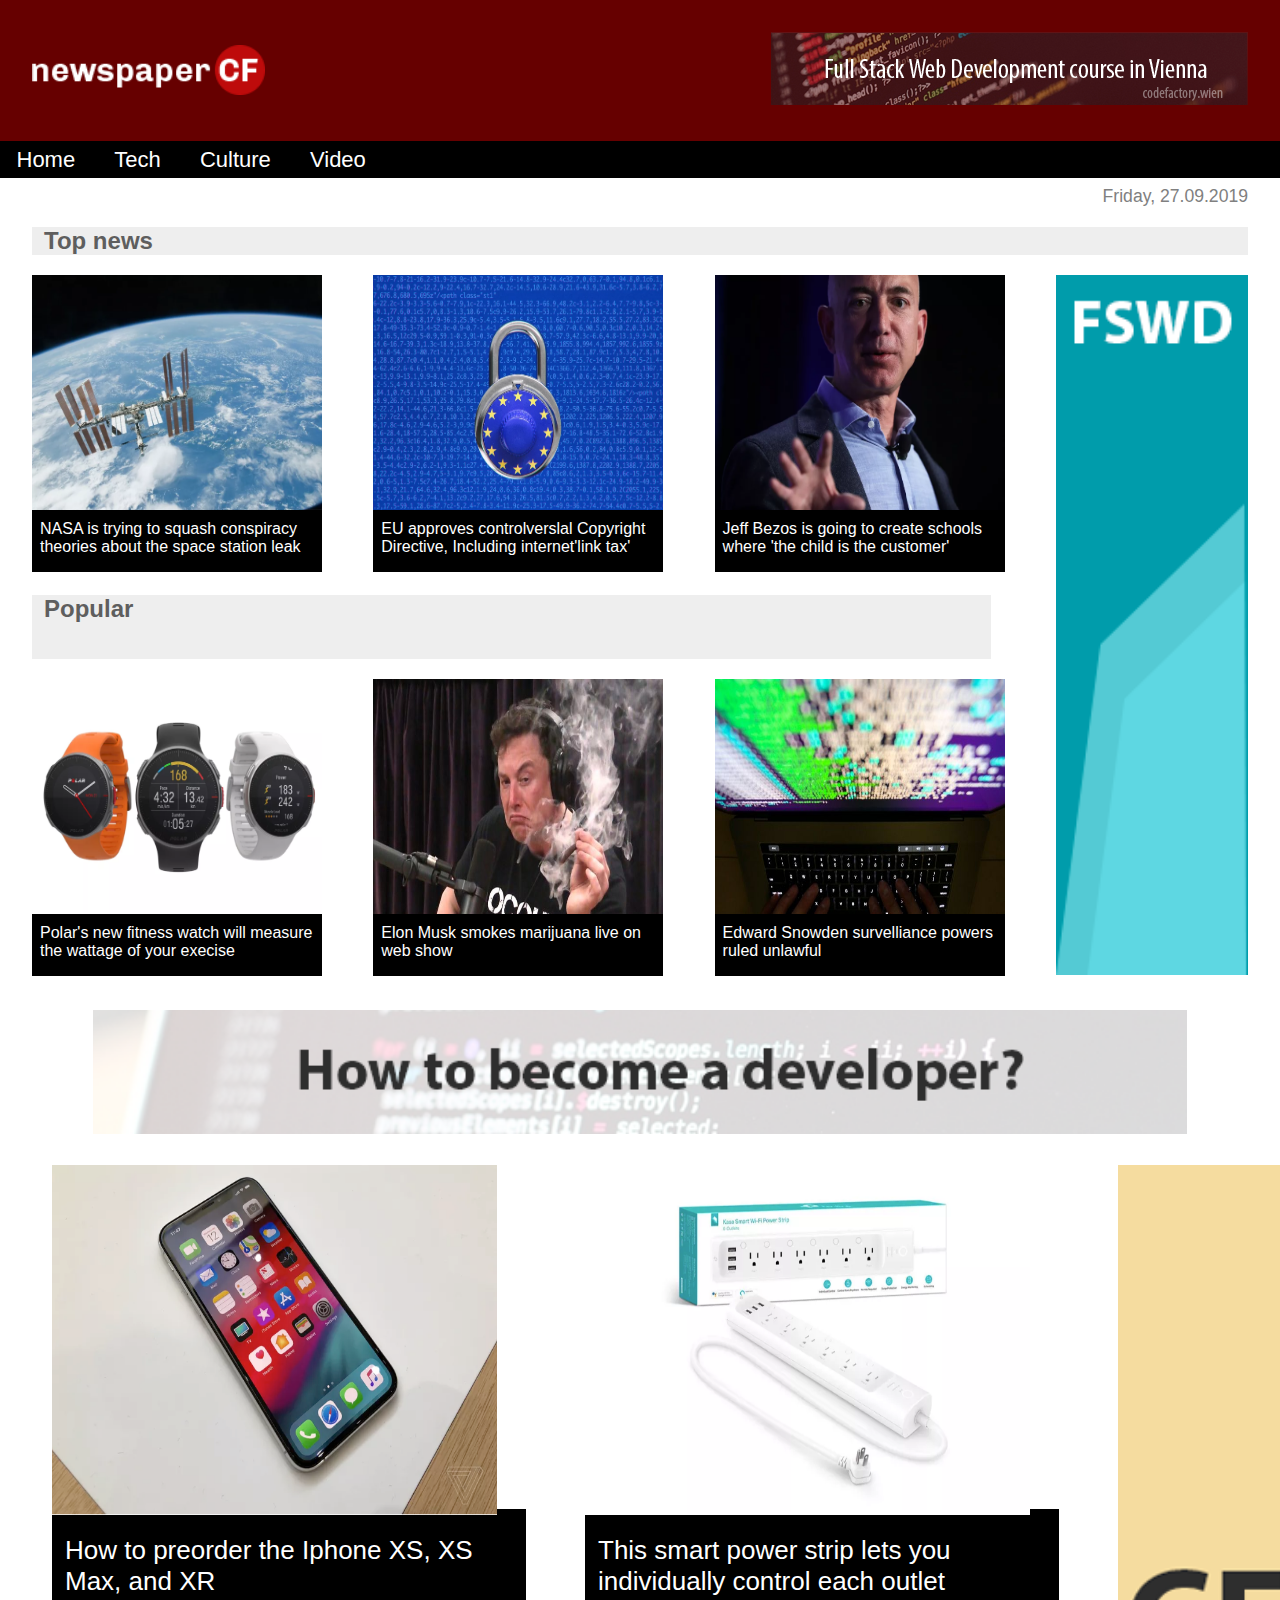
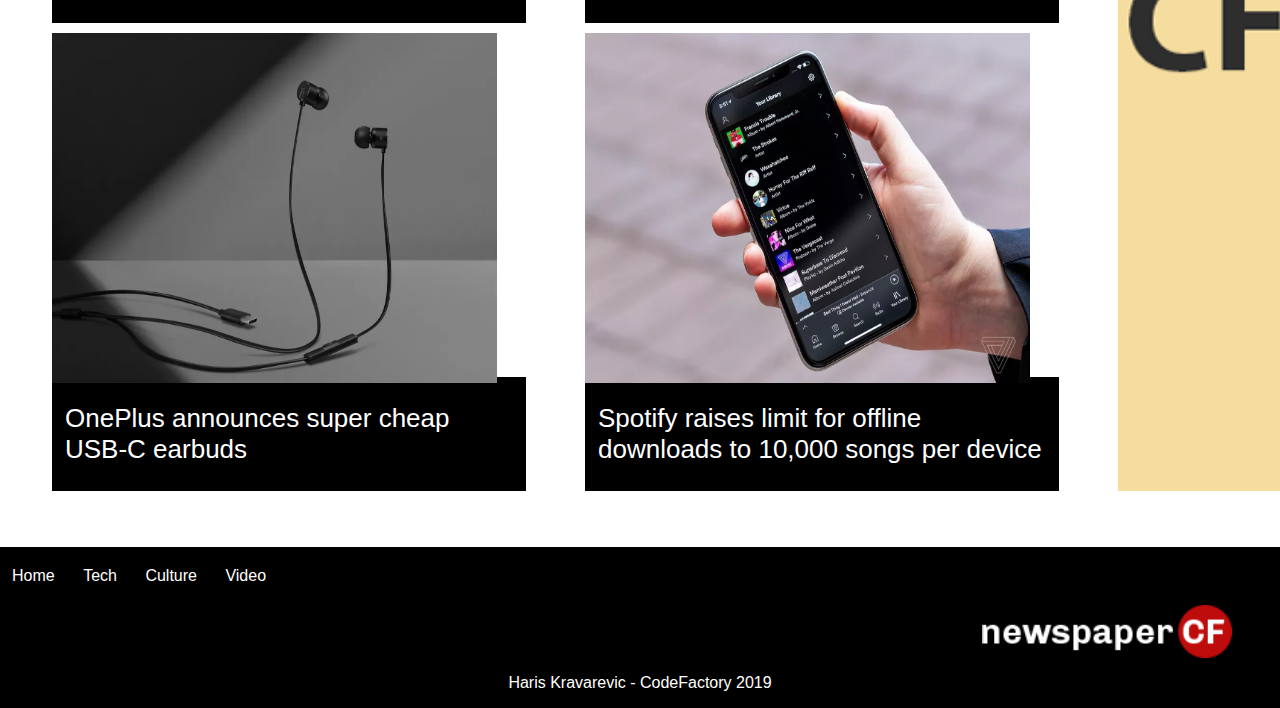
<file: index.html>
<!DOCTYPE html>
<html lang="en">
<head>
    <meta charset="UTF-8">
    <meta name="viewport" content="width=device-width,initial-scale=1,maximum-scale=1,user-scalable=no">
    <meta http-equiv="X-UA-Compatible" content="ie=edge">
    <title>CodeReview 1</title>
    <link rel="stylesheet" href="./css/main.css">
</head>
<body>

    <header>

        <nav class="navbar">
            <div class="nav-top">
                <img src="./img/logo-newspaper-cf.png" alt="logo" style="height: 50px;margin-top: 13px;">
                <a href="https://www.codefactory.wien"><img src="./img/banner-1.png" alt="banner"></a>
                
            </div>
            <ul class="nav-list">
                <li class="nav-list-item"><a href="index.html">Home</a></li>
                <li class="nav-list-item"><a href="tech.html">Tech</a></li>
                <li class="nav-list-item"><a href="culture.html">Culture</a></li>
                <li class="nav-list-item"><a href="contact.html">Video</a></li>
            </ul>
        </nav>
    </header>

    <main class="container">
        <!-- TOP HALF OF THE CONTENT -->
        <small>Friday, 27.09.2019</small>
        <h2>Top news</h2>
        <section class="item-top">
            
            <div class="item-left">

                <div class="boxes">
                    <img src="./img/nasa.png" alt="nasa">
                    <p>NASA is trying to squash conspiracy theories about the space station leak</p>
                </div>
                
                <div class="boxes">
                    <img src="./img/eu.png" alt="eu">
                    <p>EU approves controlverslal Copyright Directive, Including internet'link tax'</p>
                </div>

                <div class="boxes">
                    <img src="./img/jeff.png" alt="bezos">
                    <p>Jeff Bezos is going to create schools where 'the child is the customer'</p>
                </div>

                <img id="mobile-banner" src="./img/banner-mobile-fswd.png" alt="mobile-banner">

                <h2>Popular</h2>

                <div class="boxes">
                    <img src="./img/polar.png" alt="polar">
                    <p>Polar's new fitness watch will measure the wattage of your execise</p>
                </div>
                
                <div class="boxes">
                    <img src="./img/musk.jpg" alt="musk">
                    <p>Elon Musk smokes marijuana live on web show</p>
                </div>

                <div class="boxes">
                    <img src="./img/snowden.jpg" alt="snowden">
                    <p>Edward Snowden survelliance powers ruled unlawful</p>
                </div>

                <!-- display none on desktop -->

                <div class="boxes boxes-hidden">
                        <img src="./img/iphone.png" alt="iphone">
                        <p>How to preorder the Iphone XS, XS Max, and XR</p>
                </div>
        
                <div class="boxes boxes-hidden">
                    <img src="./img/smart.png" alt="iphone">
                    <p>This smart power strip lets you individually control each outlet</p>
                </div>
        
                <div class="boxes boxes-hidden">
                    <img src="./img/one.png" alt="iphone">
                    <p>OnePlus announces super cheap USB-C earbuds</p>
                </div>
        
                <div class="boxes boxes-hidden">
                    <img src="./img/phone.png" alt="phone">
                    <p>Spotify raises limit for offline downloads to 10,000 songs per device</p>
                </div>

            </div>

            <div class="item-right">
               <a href=" https://www.codefactory.wien"><img src="./img/banner-2.png" alt="banner2" style="height: 700px;
    width: fit-content;"></a>
            </div>

        </section>
        <a href=" https://www.codefactory.wien"><img id="middle-image" src="./img/banner-3.png" alt="banner3" style="
    padding-bottom: 15px;
    padding-top: 15px;
    width: 90%;"></a>

        <section class="item-bot">

            <div class="boxes">
                <img src="./img/iphone.png" alt="iphone">
                <p>How to preorder the Iphone XS, XS Max, and XR</p>
            </div>

            <div class="boxes">
                <img src="./img/smart.png" alt="iphone">
                <p>This smart power strip lets you individually control each outlet</p>
            </div>

            <div class="boxes">
                <img src="./img/one.png" alt="iphone">
                <p>OnePlus announces super cheap USB-C earbuds</p>
            </div>

            <div class="boxes">
                <img src="./img/phone.png" alt="phone">
                <p>Spotify raises limit for offline downloads to 10,000 songs per device</p>
            </div>

            <img src="./img/banner-4.png" alt="banner4">

        </section>
    </main>
    
    <footer>
        <ul class="footer-list">
            <li class="footer-list-item"><a href="index.html">Home</a></li>
            <li class="footer-list-item"><a href="tech.html">Tech</a></li>
            <li class="footer-list-item"><a href="culture.html">Culture</a></li>
            <li class="footer-list-item"><a href="contact.html">Video</a></li>
        </ul>
        <img src="./img/logo-newspaper-cf.png" alt="logo">
        <p>Haris Kravarevic &dash; CodeFactory 2019</p>
    </footer>
</body>
</html>
</file>
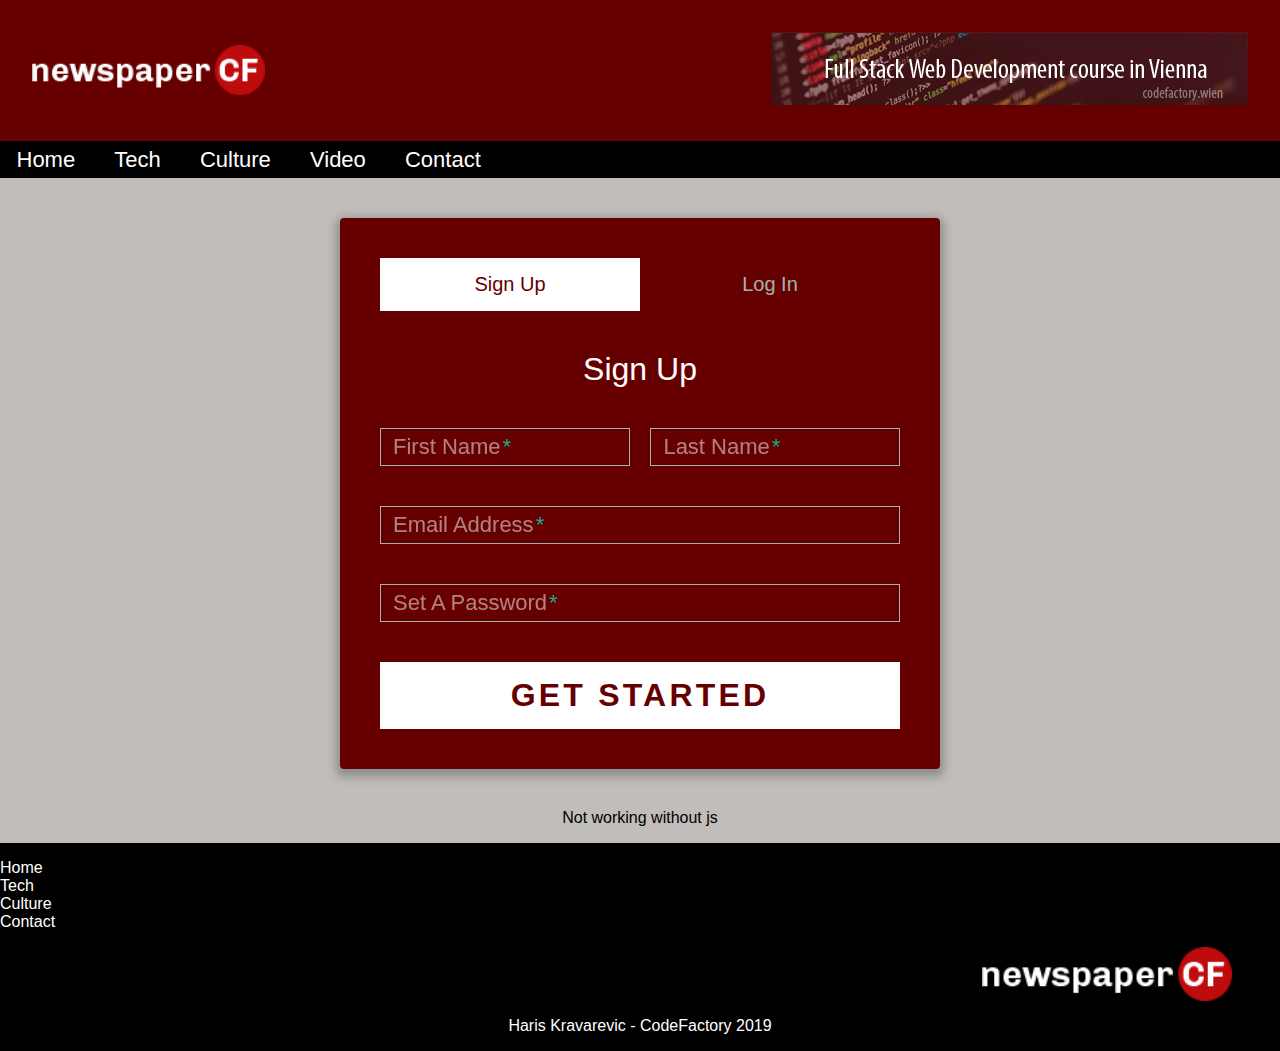
<file: contact.html>
<!DOCTYPE html>
<html lang="en">
<head>
    <meta charset="UTF-8">
    <meta name="viewport" content="width=device-width,initial-scale=1,maximum-scale=1,user-scalable=no">
    <meta http-equiv="X-UA-Compatible" content="ie=edge">
    <title>CodeReview 1</title>
    <link rel="stylesheet" href="./css/main.css">
     <link rel="stylesheet" href="./css/contact.css">
</head>
<body>

    <header>

        <nav class="navbar">
            <div class="nav-top">
                <img src="./img/logo-newspaper-cf.png" alt="logo" style="height: 50px;margin-top: 13px;">
                <a href="https://www.codefactory.wien"><img src="./img/banner-1.png" alt="banner"></a>
                
            </div>
            <ul class="nav-list">
                <li class="nav-list-item"><a href="index.html">Home</a></li>
                <li class="nav-list-item"><a href="tech.html">Tech</a></li>
                <li class="nav-list-item"><a href="culture.html">Culture</a></li>
                <li class="nav-list-item"><a href="#">Video</a></li>
                <li class="nav-list-item"><a href="contact.html">Contact</a></li>
            </ul>
        </nav>
    </header>


   <div class="form">
      
      <ul class="tab-group">
        <li class="tab active"><a href="#signup">Sign Up</a></li>
        <li class="tab"><a href="#login">Log In</a></li>
      </ul>
      
      <div class="tab-content">
        <div id="signup">   
          <h1>Sign Up</h1>
          
          <form action="/" method="post">
          
          <div class="top-row">
            <div class="field-wrap">
              <label>
                First Name<span class="req">*</span>
              </label>
              <input type="text" required autocomplete="off" />
            </div>
        
            <div class="field-wrap">
              <label>
                Last Name<span class="req">*</span>
              </label>
              <input type="text"required autocomplete="off"/>
            </div>
          </div>

          <div class="field-wrap">
            <label>
              Email Address<span class="req">*</span>
            </label>
            <input type="email"required autocomplete="off"/>
          </div>
          
          <div class="field-wrap">
            <label>
              Set A Password<span class="req">*</span>
            </label>
            <input type="password"required autocomplete="off"/>
          </div>
          
          <button type="submit" class="button button-block"/>Get Started</button>
          
          </form>

        </div>
        
        <div id="login">   
          <h1>Welcome Back!</h1>
          
          <form action="/" method="post">
          
            <div class="field-wrap">
            <label>
              Email Address<span class="req">*</span>
            </label>
            <input type="email"required autocomplete="off"/>
          </div>
          
          <div class="field-wrap">
            <label>
              Password<span class="req">*</span>
            </label>
            <input type="password"required autocomplete="off"/>
          </div>
          
          <p class="forgot"><a href="#">Forgot Password?</a></p>
          
          <button class="button button-block"/>Log In</button>
          
          </form>

        </div>
        
      </div>
      
</div>

<center><p>Not working without js</p></center>
    
    <footer>
        <ul class="footer-list">
                <li class="nav-list-item"><a href="index.html">Home</a></li>
                <li class="nav-list-item"><a href="tech.html">Tech</a></li>
                <li class="nav-list-item"><a href="culture.html">Culture</a></li>
                <li class="nav-list-item"><a href="contact.html">Contact</a></li>
        </ul>
        <img src="./img/logo-newspaper-cf.png" alt="logo">
        <p>Haris Kravarevic &dash; CodeFactory 2019</p>
    </footer>
</body>
</html>
</file>
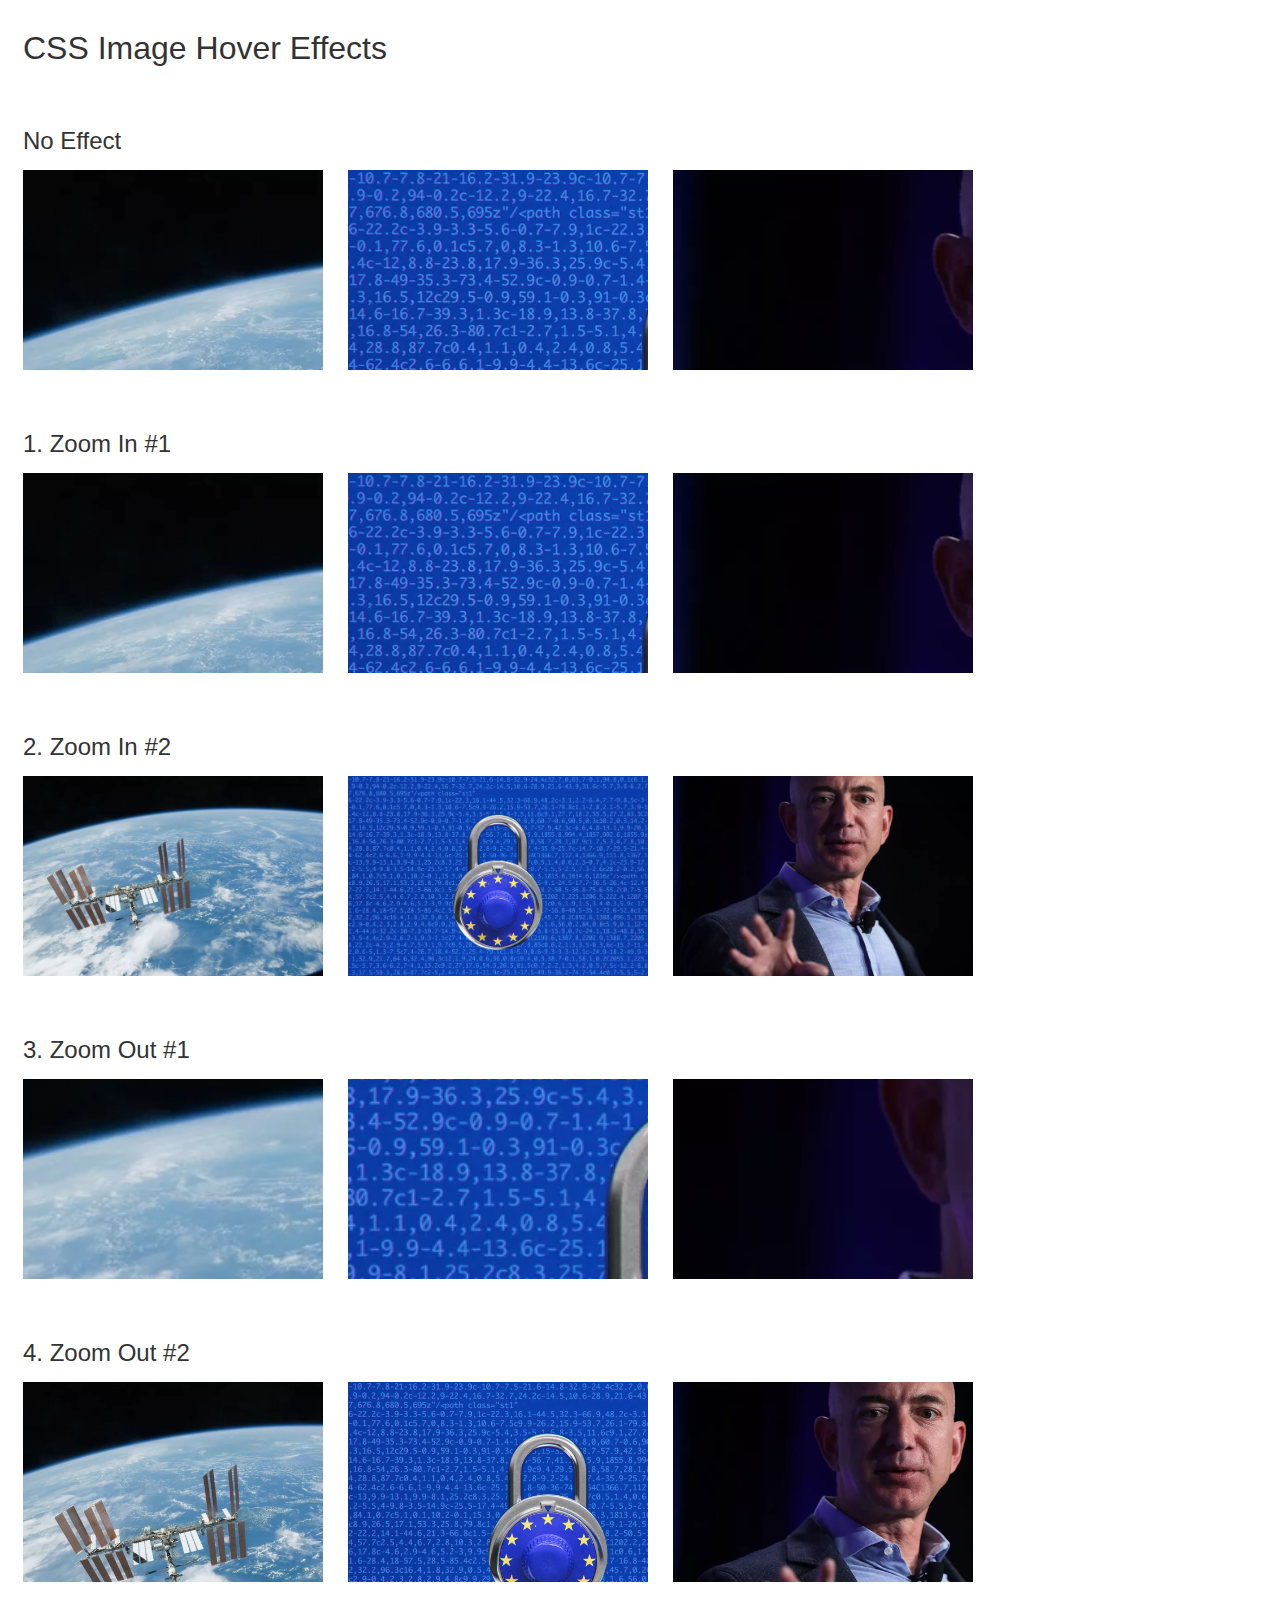
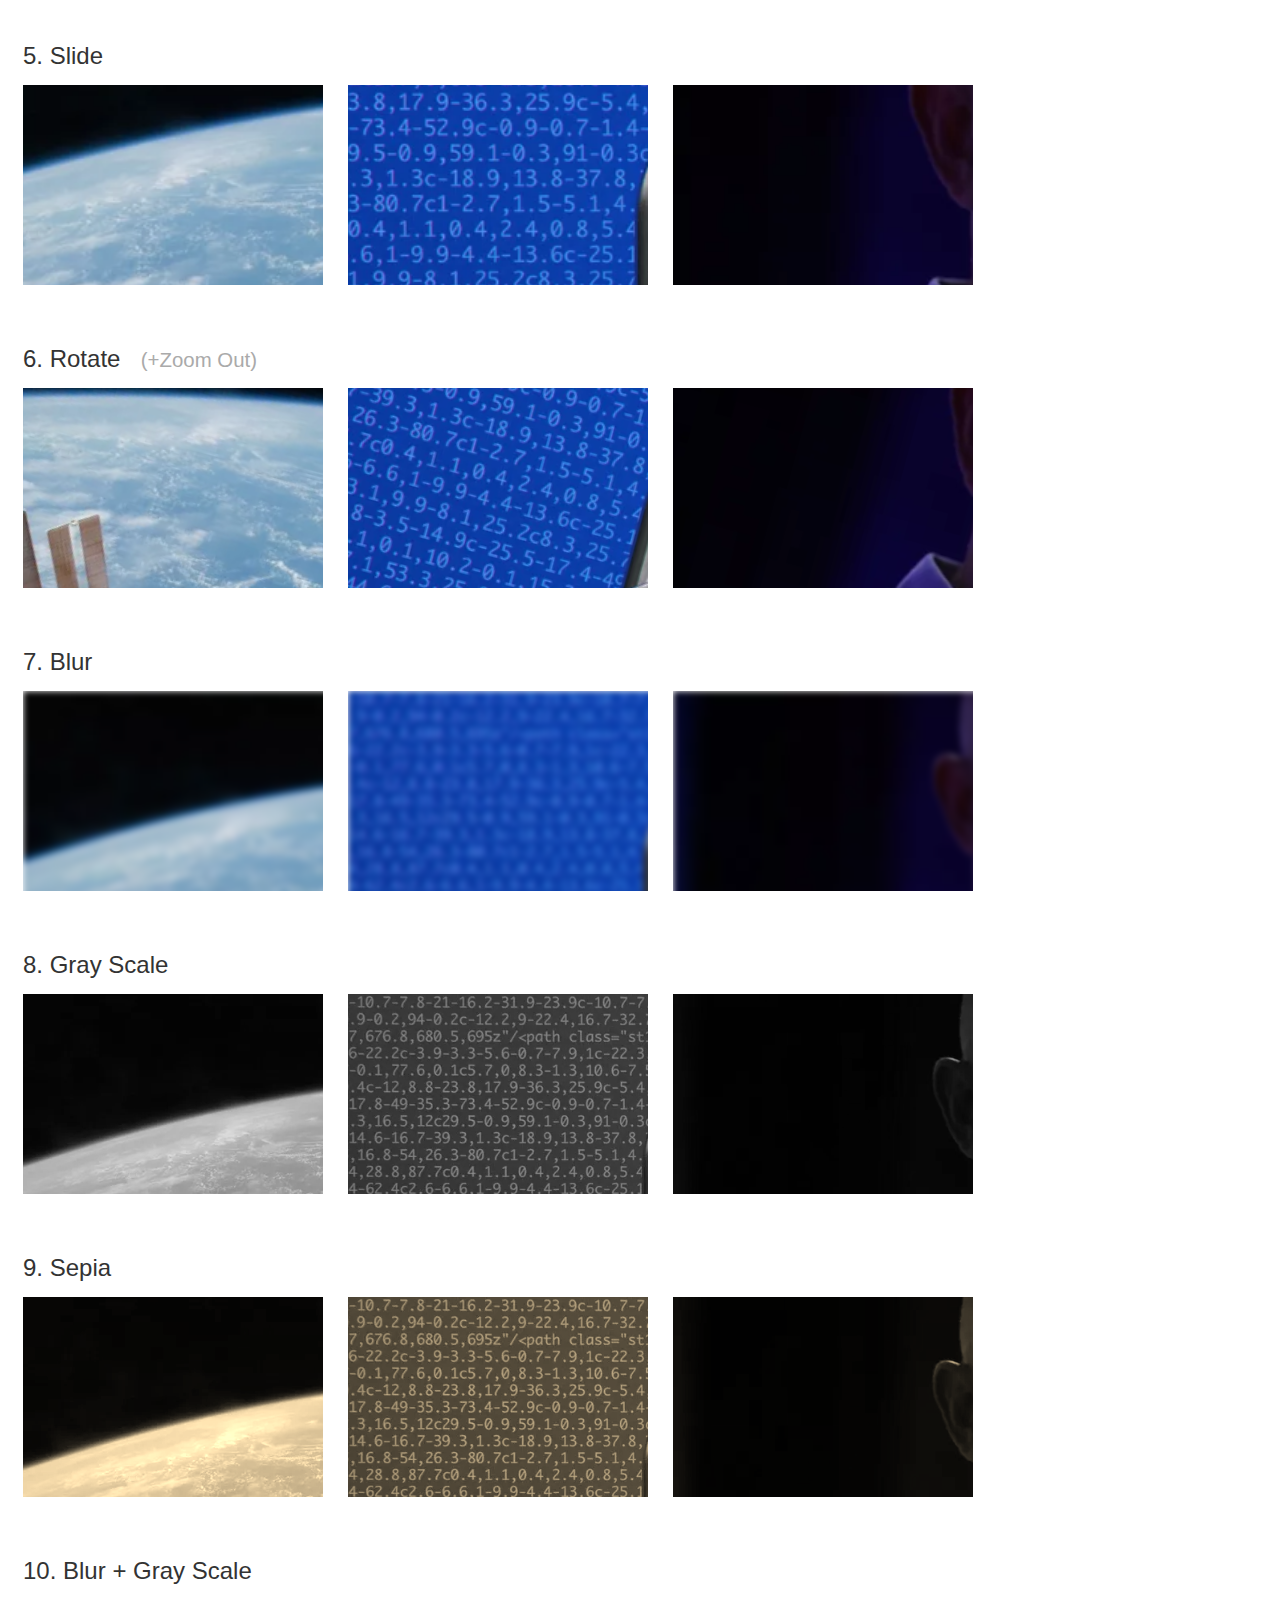
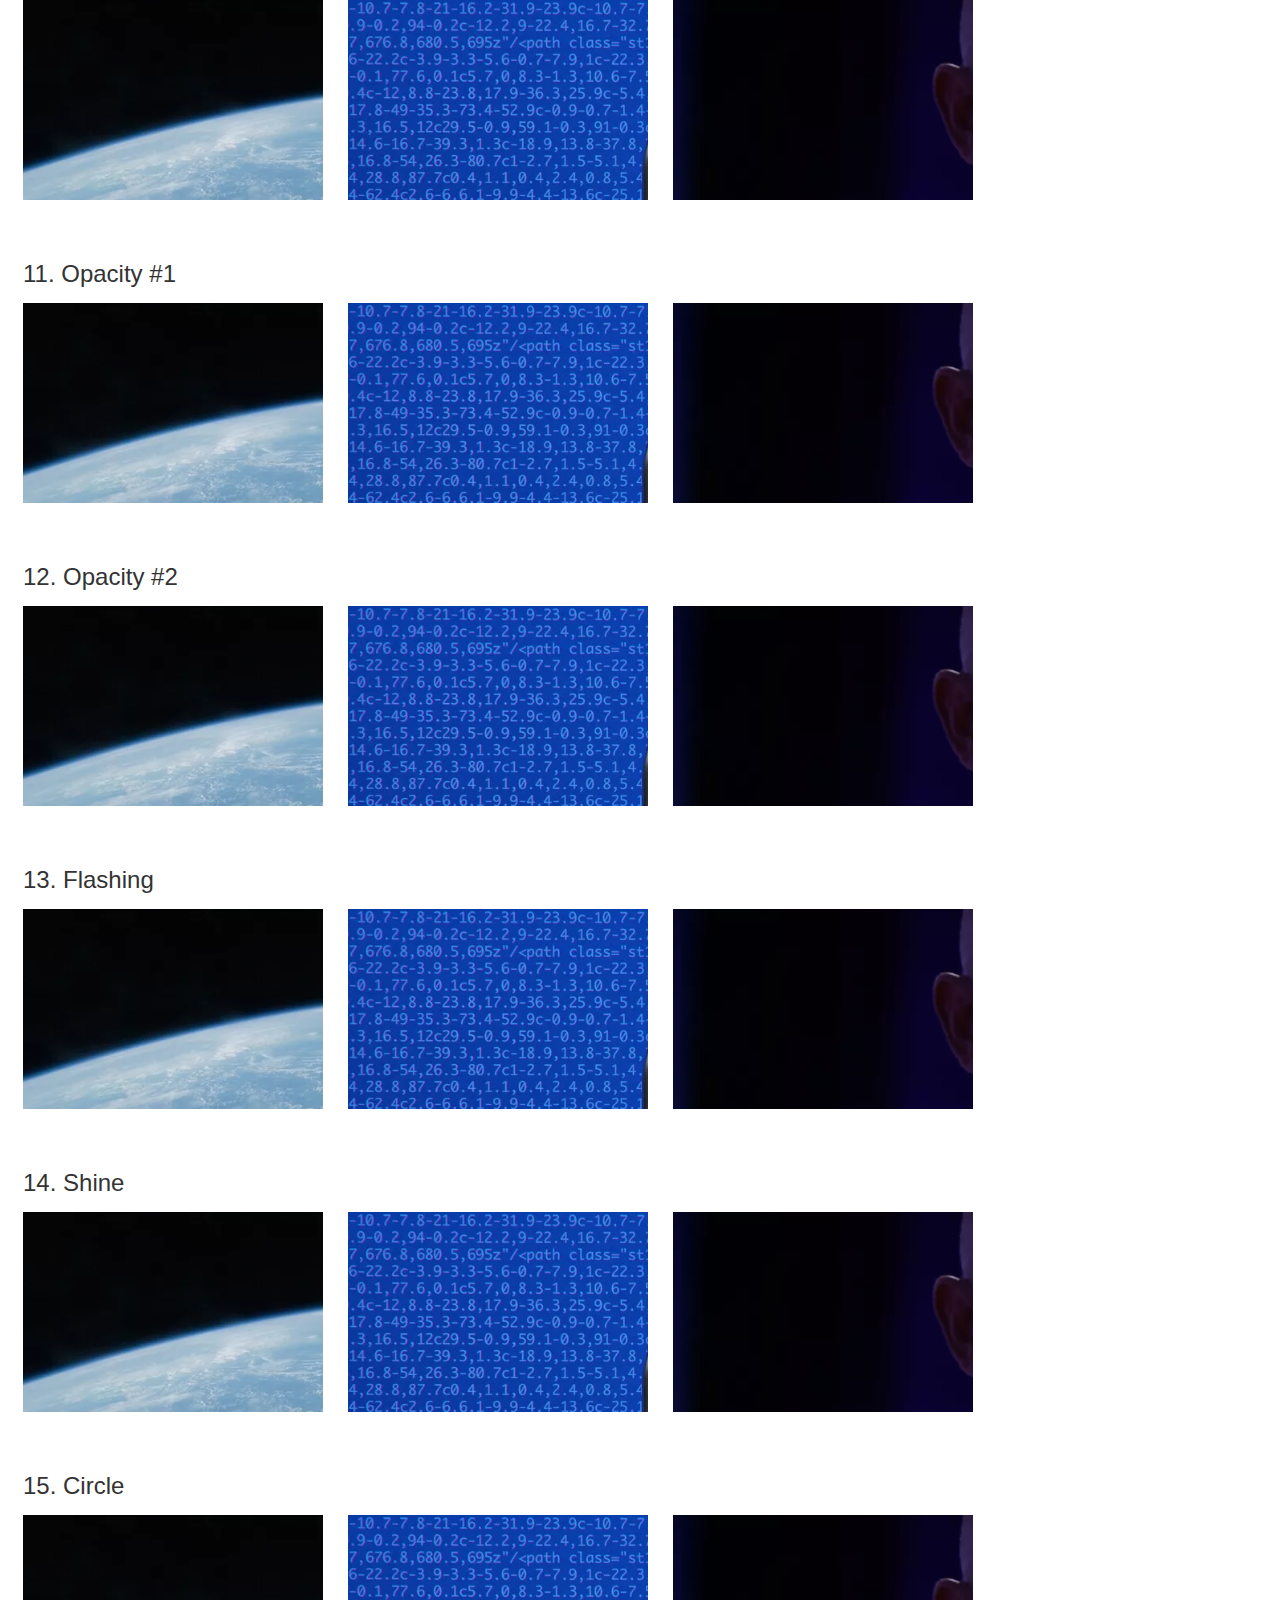
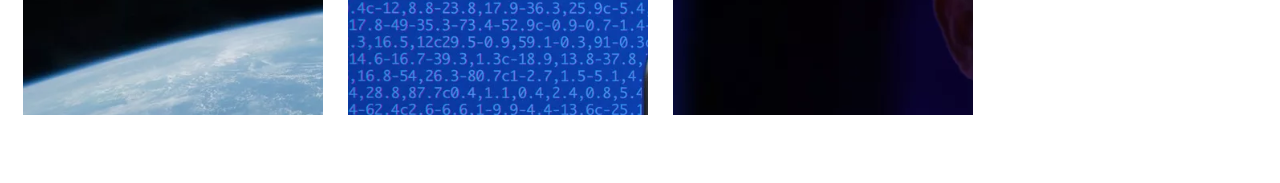
<file: culture.html>
<!DOCTYPE html>
<html lang="en">
<head>
    <meta charset="UTF-8">
    <meta name="viewport" content="width=device-width,initial-scale=1,maximum-scale=1,user-scalable=no">
    <meta http-equiv="X-UA-Compatible" content="ie=edge">
    <title>CodeReview 1</title>
    <link rel="stylesheet" href="./css/culture.css">
</head>
<body>

<h1>CSS Image Hover Effects</h1>

<h2>No Effect</h2>
<div class="column">
  <div>
    <figure><img src="./img/nasa.png" /></figure>
    <span>Hover</span>
  </div>
  <div>
    <figure><img src="./img/eu.png" /></figure>
    <span>Hover</span>
  </div>
  <div>
    <figure><img src="./img/jeff.png" /></figure>
    <span>Hover</span>
  </div>
</div>

<h2 id="demo01">1. Zoom In #1</h2>
<div class="hover01 column">
  <div>
   <figure><img src="./img/nasa.png" /></figure>
    <span>Hover</span>
  </div>
  <div>
    <figure><img src="./img/eu.png" /></figure>
    <span>Hover</span>
  </div>
  <div>
    <figure><img src="./img/jeff.png" /></figure>
    <span>Hover</span>
  </div>
</div>

<h2 id="demo02">2. Zoom In #2</h2>
<div class="hover02 column">
  <div>
    <figure><img src="./img/nasa.png" /></figure>
    <span>Hover</span>
  </div>
  <div>
    <figure><img src="./img/eu.png" /></figure>
    <span>Hover</span>
  </div>
  <div>
    <figure><img src="./img/jeff.png" /></figure>
    <span>Hover</span>
  </div>
</div>

<h2 id="demo03">3. Zoom Out #1</h2>
<div class="hover03 column">
  <div>
    <figure><img src="./img/nasa.png" /></figure>
    <span>Hover</span>
  </div>
  <div>
    <figure><img src="./img/eu.png" /></figure>
    <span>Hover</span>
  </div>
  <div>
    <figure><img src="./img/jeff.png" /></figure>
    <span>Hover</span>
  </div>
</div>

<h2 id="demo04">4. Zoom Out #2</h2>
<div class="hover04 column">
  <div>
   <figure><img src="./img/nasa.png" /></figure>
    <span>Hover</span>
  </div>
  <div>
    <figure><img src="./img/eu.png" /></figure>
    <span>Hover</span>
  </div>
  <div>
    <figure><img src="./img/jeff.png" /></figure>
    <span>Hover</span>
  </div>
</div>

<h2 id="demo05">5. Slide</h2>
<div class="hover05 column">
  <div>
    <figure><img src="./img/nasa.png" /></figure>
    <span>Hover</span>
  </div>
  <div>
    <figure><img src="./img/eu.png" /></figure>
    <span>Hover</span>
  </div>
  <div>
    <figure><img src="./img/jeff.png" /></figure>
    <span>Hover</span>
  </div>
</div>

<h2 id="demo06">6. Rotate<span>(+Zoom Out)</span></h2>
<div class="hover06 column">
  <div>
   <figure><img src="./img/nasa.png" /></figure>
    <span>Hover</span>
  </div>
  <div>
    <figure><img src="./img/eu.png" /></figure>
    <span>Hover</span>
  </div>
  <div>
    <figure><img src="./img/jeff.png" /></figure>
    <span>Hover</span>
  </div>
</div>

<h2 id="demo07">7. Blur</h2>
<div class="hover07 column">
  <div>
  <figure><img src="./img/nasa.png" /></figure>
    <span>Hover</span>
  </div>
  <div>
    <figure><img src="./img/eu.png" /></figure>
    <span>Hover</span>
  </div>
  <div>
    <figure><img src="./img/jeff.png" /></figure>
    <span>Hover</span>
  </div>
</div>

<h2 id="demo08">8. Gray Scale</h2>
<div class="hover08 column">
  <div>
   <figure><img src="./img/nasa.png" /></figure>
    <span>Hover</span>
  </div>
  <div>
    <figure><img src="./img/eu.png" /></figure>
    <span>Hover</span>
  </div>
  <div>
    <figure><img src="./img/jeff.png" /></figure>
    <span>Hover</span>
  </div>
</div>

<h2 id="demo09">9. Sepia</h2>
<div class="hover09 column">
  <div>
    <figure><img src="./img/nasa.png" /></figure>
    <span>Hover</span>
  </div>
  <div>
    <figure><img src="./img/eu.png" /></figure>
    <span>Hover</span>
  </div>
  <div>
    <figure><img src="./img/jeff.png" /></figure>
    <span>Hover</span>
  </div>
</div>

<h2 id="demo10">10. Blur + Gray Scale</h2>
<div class="hover10 column">
  <div>
   <figure><img src="./img/nasa.png" /></figure>
    <span>Hover</span>
  </div>
  <div>
    <figure><img src="./img/eu.png" /></figure>
    <span>Hover</span>
  </div>
  <div>
    <figure><img src="./img/jeff.png" /></figure>
    <span>Hover</span>
  </div>
</div>

<h2 id="demo11">11. Opacity #1</h2>
<div class="hover11 column">
  <div>
    <figure><img src="./img/nasa.png" /></figure>
    <span>Hover</span>
  </div>
  <div>
    <figure><img src="./img/eu.png" /></figure>
    <span>Hover</span>
  </div>
  <div>
    <figure><img src="./img/jeff.png" /></figure>
    <span>Hover</span>
  </div>
</div>

<h2 id="demo12">12. Opacity #2</h2>
<div class="hover12 column">
  <div>
    <figure><img src="./img/nasa.png" /></figure>
    <span>Hover</span>
  </div>
  <div>
    <figure><img src="./img/eu.png" /></figure>
    <span>Hover</span>
  </div>
  <div>
    <figure><img src="./img/jeff.png" /></figure>
    <span>Hover</span>
  </div>
</div>

<h2 id="demo13">13. Flashing</h2>
<div class="hover13 column">
  <div>
  <figure><img src="./img/nasa.png" /></figure>
    <span>Hover</span>
  </div>
  <div>
    <figure><img src="./img/eu.png" /></figure>
    <span>Hover</span>
  </div>
  <div>
    <figure><img src="./img/jeff.png" /></figure>
    <span>Hover</span>
  </div>
</div>

<h2 id="demo14">14. Shine</h2>
<div class="hover14 column">
  <div>
   <figure><img src="./img/nasa.png" /></figure>
    <span>Hover</span>
  </div>
  <div>
    <figure><img src="./img/eu.png" /></figure>
    <span>Hover</span>
  </div>
  <div>
    <figure><img src="./img/jeff.png" /></figure>
    <span>Hover</span>
  </div>
</div>

<h2 id="demo15">15. Circle</h2>
<div class="hover15 column">
  <div>
    <figure><img src="./img/nasa.png" /></figure>
    <span>Hover</span>
  </div>
  <div>
    <figure><img src="./img/eu.png" /></figure>
    <span>Hover</span>
  </div>
  <div>
    <figure><img src="./img/jeff.png" /></figure>
    <span>Hover</span>
  </div>
</div>

</body>
</html>
</file>
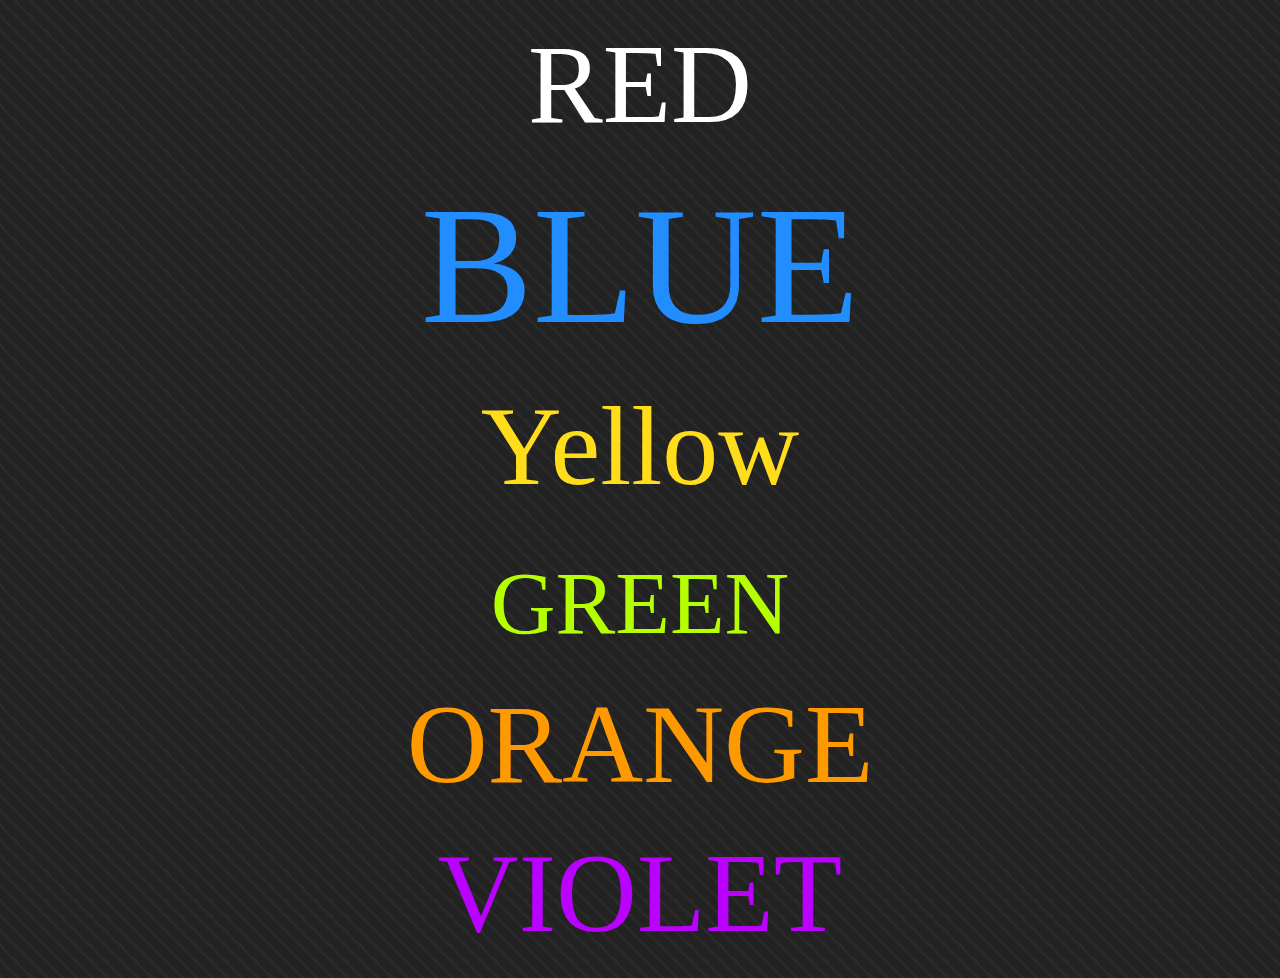
<file: tech.html>
<!DOCTYPE html>
<html lang="en">
<head>
    <meta charset="UTF-8">
    <meta name="viewport" content="width=device-width,initial-scale=1,maximum-scale=1,user-scalable=no">
    <meta http-equiv="X-UA-Compatible" content="ie=edge">
    <title>CodeReview 1</title>
    <link rel="stylesheet" href="./css/tech.css">
</head>
<body>
<div id="container">

  <p><a href="index.html">
    RED
  </a></p>

  <p><a href="#">
    BLUE
  </a></p>

  <p><a href="#">
    Yellow
  </a></p>

  <p><a href="#">
    GREEN
  </a></p>

  <p><a href="#">
    ORANGE
  </a></p>

  <p><a href="#">
    VIOLET
  </a></p>

</div>
</body>
</html>
</file>
<file: css/main.css>
@import url('https://fonts.googleapis.com/css?family=Roboto&display=swap');

body {
    margin: 0; padding: 0;
    font-family: 'Montserrat', sans-serif;
}
/*************** NAVBAR ***************/
header  
nav.navbar 
div.nav-top {
    background-color: rgb(102, 0, 0);
    display: flex;
    justify-content: space-between;
    padding: 2em;
}


header 
nav.navbar 
ul.nav-list {
    list-style-type: none;
    font-size: 22px;
    background-color: black;
    padding: 0;
    margin: 0;
}

header  
nav.navbar  
ul.nav-list 
li.nav-list-item {
    margin: 0;
    padding: 0.25em 0.75em;
    display: inline-block;
}

header 
nav.navbar
ul.nav-list
li.nav-lits-item 
a, a:link, a:visited {
    color: white;
    text-decoration: none;
}



section.item-top {
    display: grid;
    grid-template-columns: 9fr 1fr;
}


section.item-top  
div.item-left {
    display: grid;
    grid-template-columns: 1fr 1fr 1fr;
    grid-template-rows: 300px auto 300px;
}

section.item-top  
div.item-left 
div.boxes {
    width: 85%;
}

section.item-top  
div.item-left 
h2 {
    grid-column: 1/4;
    margin-right: 65px;
    background-color: #eee;
    color: rgb(94, 94, 94);
    padding-left: 0.5em;
}

section.item-top 
div.item-left 
div.boxes 
img {
    width: 100%;
    height: 235px;
}

section.item-top 
div.item-left 
div.boxes  
p {
    background-color: black;
    color: white;
    padding: 1em 0.5em;
    margin-top: -10px;
    margin-bottom: 0;
}

section.item-top 
div.item-left 
img#mobile-banner {
    display: none;
}
/******** MAIN CONTENT ******/
main.container {
    padding: 0.5em 2em;
}

main.container 
small {
    display: block;
    text-align: right;
    color: grey;
    font-size: 1.1em;
}

main.container 
h2 {
    background-color: #eee;
    color: rgb(94, 94, 94);
    padding-left: 0.5em;
}


section.item-top 
div.item-left 
.boxes-hidden {
    display: none;
}


section.item-top  
div.item-right 
img {
    width: 100%;
    height: 100%;
}


main.container 
img#middle-image {
    width: 90%;
    display: block;
    margin: 1em auto;
}

/************* Bottom side with grid ***********/
section.item-bot {
    margin-bottom: 3em;

    
    display: grid;
    grid-template-columns: 1fr 1fr 150px;
    grid-gap: 10px;
    grid-template-areas:
    "a b c"
    "d e c";
}

section.item-bot 
div.boxes:nth-of-type(1) {
    grid-area: a;
}

section.item-bot 
div.boxes:nth-of-type(2) {
    grid-area: b;
}

section.item-bot 
img {
    grid-area: c;
    width: fit-content;
    height: 100%;
    margin-left: 20px;
    margin-right: 40px;
}

section.item-bot 
div.boxes:nth-of-type(3) {
    grid-area: d;
}

section.item-bot 
div.boxes:nth-of-type(4) {
    grid-area: e;
}

section.item-bot 
div.boxes {
    width: 85%;
}

section.item-bot  
div.boxes 
img {
    width: 100%;
    height: 350px;
}

section.item-bot 
div.boxes 
p {
    background-color: black;
    color: white;
    font-size: 26px;
    padding: 1em 0.5em;
    margin-top: -10px;
    margin-bottom: 0;
    margin-left: 20px;
    width: 448px;
}



/************ FOOTER ***************/
footer {
    background-color: black;
    display: flex;
    flex-direction: column;
}

footer 
ul.footer-list {
    padding: 0;
}

footer 
img {
    align-self: flex-end;
    width: 250px;
    margin-right: 3em;
}

footer  
ul.footer-list 
li.footer-list-item {
    margin: 0;
    padding: 0.25em 0.75em;
    display: inline-block;
}

footer 
p {
    color: white;
    text-align: center;
}


/*************** MOBILE VERSION *****************/
@media screen and (max-width: 480px) {
    /* HEADER */
    header 
    nav.navbar 
    div.nav-top 
    [alt="banner"] {
        display: none;
    }
    
    header 
    nav.navbar 
    ul.nav-list {
        text-align: center;
    }

    header 
    nav.navbar 
    ul.nav-list 
    li.nav-list-item {
        font-size: 0.8em;
        padding: 0.2em 0.7em;
    }

    /* MAIN CONTAINER */
    main.container {
        padding: 0.25em 1em;
    }

    main.container 
    small {
        display: none;
    }

    /* item TOP */
    section.item-top 
    div.item-right {
        display: none;
    }

    section.item-top {
        display: block;
    }

    section.item-top 
    div.item-left {
        display: grid;
        grid-gap: 5px;
        grid-template-columns: 1fr 1fr;
        grid-template-rows: 1fr;
    }

    section.item-top 
    div.item-left 
    div.boxes {
        width: 100%;
    }
    
    section.item-top 
    div.item-left  
    h2 {
        grid-column: 1/3;
        margin-right: 0;
        background-color: #eee;
        color: rgb(94, 94, 94);
        padding: 0.25em 0;
        padding-left: 2%;
        width: 98%;
    }
    
    section.item-top 
    div.item-left 
    div.boxes 
    img {
        width: 100%;
        height: 150px;
    }
    
    section.item-top 
    div.item-left 
    div.boxes  
    p {
        background-color: black;
        color: white;
        padding: 1em;
        margin-top: -5px;
        margin-bottom: 5px;
        font-size: 0.6em;
    }

    section.item-top 
    div.item-left 
    img#mobile-banner {
        display: block;
        width: 100%;
        height: 100%;
    }

    section.item-top 
    div.item-left 
    .boxes-hidden {
        display: block;
    }

    /* MIDDLE IMAGE */
    main.container 
    img#middle-image {
        display: none;
    }

    /* HIDE item BOT */
    section.item-bot {
        display: none;
    }

    /* FOOTER */
    footer 
    ul.footer-list {
        text-align: center;
    }

    footer 
    img {
        align-self: center;
        width: 250px;
        margin-right: 3em;
    }

    footer  
    p {
        padding: 1em;
    }
}
</file>
<file: css/contact.css>
*, *:before, *:after {
  box-sizing: border-box;
}

html {
  overflow-y: scroll;
}

body {
  background: #c1bdba;
  font-family: 'Titillium Web', sans-serif;
}

a {
  text-decoration: none;
  color: #1ab188;
  transition: .5s ease;
}
a:hover {
  color: #179b77;
}

.form {
  background: rgb(102, 0, 0);
  padding: 40px;
  max-width: 600px;
  margin: 40px auto;
  border-radius: 4px;
  box-shadow: 0 4px 10px 4px rgba(19, 35, 47, 0.3);
}

.tab-group {
  list-style: none;
  padding: 0;
  margin: 0 0 40px 0;
}
.tab-group:after {
  content: "";
  display: table;
  clear: both;
}
.tab-group li a {
  display: block;
  text-decoration: none;
  padding: 15px;
  background: rgb(102, 0, 0);
  color: #a0b3b0;
  font-size: 20px;
  float: left;
  width: 50%;
  text-align: center;
  cursor: pointer;
  transition: .5s ease;
}
.tab-group li a:hover {
  background: #179b77;
  color: #ffffff;
}
.tab-group .active a {
  background: rgb(255, 255, 255);
  color: rgb(102, 0, 0);
}

.tab-content > div:last-child {
  display: none;
}

h1 {
  text-align: center;
  color: #ffffff;
  font-weight: 300;
  margin: 0 0 40px;
}

label {
  position: absolute;
  -webkit-transform: translateY(6px);
          transform: translateY(6px);
  left: 13px;
  color: rgba(255, 255, 255, 0.5);
  transition: all 0.25s ease;
  -webkit-backface-visibility: hidden;
  pointer-events: none;
  font-size: 22px;
}
label .req {
  margin: 2px;
  color: #1ab188;
}

label.active {
  -webkit-transform: translateY(50px);
          transform: translateY(50px);
  left: 2px;
  font-size: 14px;
}
label.active .req {
  opacity: 0;
}

label.highlight {
  color: #ffffff;
}

input, textarea {
  font-size: 22px;
  display: block;
  width: 100%;
  height: 100%;
  padding: 5px 10px;
  background: none;
  background-image: none;
  border: 1px solid #a0b3b0;
  color: #ffffff;
  border-radius: 0;
  transition: border-color .25s ease, box-shadow .25s ease;
}
input:focus, textarea:focus {
  outline: 0;
  border-color: #1ab188;
}

textarea {
  border: 2px solid #a0b3b0;
  resize: vertical;
}

.field-wrap {
  position: relative;
  margin-bottom: 40px;
}

.top-row:after {
  content: "";
  display: table;
  clear: both;
}
.top-row > div {
  float: left;
  width: 48%;
  margin-right: 4%;
}
.top-row > div:last-child {
  margin: 0;
}

.button {
  border: 0;
  outline: none;
  border-radius: 0;
  padding: 15px 0;
  font-size: 2rem;
  font-weight: 600;
  text-transform: uppercase;
  letter-spacing: .1em;
  background: rgb(255, 255, 255);
  color: rgb(102, 0, 0);
  transition: all 0.5s ease;
  -webkit-appearance: none;
}
.button:hover, .button:focus {
  background: #179b77;
}

.button-block {
  display: block;
  width: 100%;
}

.forgot {
  margin-top: -20px;
  text-align: right;
}
</file>
<file: css/culture.css>
body {
	color: #333;
	font-family: 'Open Sans', sans-serif;
	font-weight: 300;
}
h1,
h1+p {
	margin: 30px 15px 0;
	font-weight: 300;
}
h1+p a {
	color: #333;
}
h1+p a:hover {
	text-decoration: none;
}
h2 {
	margin: 60px 15px 0;
	padding: 0;
	font-weight: 300;
}
h2 span {
	margin-left: 1em;
	color: #aaa;
	font-size: 85%;
}
.column {
	margin: 15px 15px 0;
	padding: 0;
}
.column:last-child {
	padding-bottom: 60px;
}
.column::after {
	content: '';
	clear: both;
	display: block;
}
.column div {
	position: relative;
	float: left;
	width: 300px;
	height: 200px;
	margin: 0 0 0 25px;
	padding: 0;
}
.column div:first-child {
	margin-left: 0;
}
.column div span {
	position: absolute;
	bottom: -20px;
	left: 0;
	z-index: -1;
	display: block;
	width: 300px;
	margin: 0;
	padding: 0;
	color: #444;
	font-size: 18px;
	text-decoration: none;
	text-align: center;
	-webkit-transition: .3s ease-in-out;
	transition: .3s ease-in-out;
	opacity: 0;
}
figure {
	width: 300px;
	height: 200px;
	margin: 0;
	padding: 0;
	background: #fff;
	overflow: hidden;
}
figure:hover+span {
	bottom: -36px;
	opacity: 1;
}



/* Zoom In #1 */
.hover01 figure img {
	-webkit-transform: scale(1);
	transform: scale(1);
	-webkit-transition: .3s ease-in-out;
	transition: .3s ease-in-out;
}
.hover01 figure:hover img {
	-webkit-transform: scale(1.3);
	transform: scale(1.3);
}

/* Zoom In #2 */
.hover02 figure img {
	width: 300px;
	height: auto;
	-webkit-transition: .3s ease-in-out;
	transition: .3s ease-in-out;
}
.hover02 figure:hover img {
	width: 350px;
}

/* Zoom Out #1 */
.hover03 figure img {
	-webkit-transform: scale(1.5);
	transform: scale(1.5);
	-webkit-transition: .3s ease-in-out;
	transition: .3s ease-in-out;
}
.hover03 figure:hover img {
	-webkit-transform: scale(1);
	transform: scale(1);
}

/* Zoom Out #2 */
.hover04 figure img {
	width: 400px;
	height: auto;
	-webkit-transition: .3s ease-in-out;
	transition: .3s ease-in-out;
}
.hover04 figure:hover img {
	width: 300px;
}

/* Slide */
.hover05 figure img {
	margin-left: 30px;
	-webkit-transform: scale(1.5);
	transform: scale(1.5);
	-webkit-transition: .3s ease-in-out;
	transition: .3s ease-in-out;
}
.hover05 figure:hover img {
	margin-left: 0;
}

/* Rotate */
.hover06 figure img {
	-webkit-transform: rotate(15deg) scale(1.4);
	transform: rotate(15deg) scale(1.4);
	-webkit-transition: .3s ease-in-out;
	transition: .3s ease-in-out;
}
.hover06 figure:hover img {
	-webkit-transform: rotate(0) scale(1);
	transform: rotate(0) scale(1);
}

/* Blur */
.hover07 figure img {
	-webkit-filter: blur(3px);
	filter: blur(3px);
	-webkit-transition: .3s ease-in-out;
	transition: .3s ease-in-out;
}
.hover07 figure:hover img {
	-webkit-filter: blur(0);
	filter: blur(0);
}

/* Gray Scale */
.hover08 figure img {
	-webkit-filter: grayscale(100%);
	filter: grayscale(100%);
	-webkit-transition: .3s ease-in-out;
	transition: .3s ease-in-out;
}
.hover08 figure:hover img {
	-webkit-filter: grayscale(0);
	filter: grayscale(0);
}

/* Sepia */
.hover09 figure img {
	-webkit-filter: sepia(100%);
	filter: sepia(100%);
	-webkit-transition: .3s ease-in-out;
	transition: .3s ease-in-out;
}
.hover09 figure:hover img {
	-webkit-filter: sepia(0);
	filter: sepia(0);
}

/* Blur + Gray Scale */
.hover10 figure img {
	-webkit-filter: grayscale(0) blur(0);
	filter: grayscale(0) blur(0);
	-webkit-transition: .3s ease-in-out;
	transition: .3s ease-in-out;
}
.hover10 figure:hover img {
	-webkit-filter: grayscale(100%) blur(3px);
	filter: grayscale(100%) blur(3px);
}

/* Opacity #1 */
.hover11 figure img {
	opacity: 1;
	-webkit-transition: .3s ease-in-out;
	transition: .3s ease-in-out;
}
.hover11 figure:hover img {
	opacity: .5;
}

/* Opacity #2 */
.hover12 figure {
	background: #1abc9c;
}
.hover12 figure img {
	opacity: 1;
	-webkit-transition: .3s ease-in-out;
	transition: .3s ease-in-out;
}
.hover12 figure:hover img {
	opacity: .5;
}

/* Flashing */
.hover13 figure:hover img {
	opacity: 1;
	-webkit-animation: flash 1.5s;
	animation: flash 1.5s;
}
@-webkit-keyframes flash {
	0% {
		opacity: .4;
	}
	100% {
		opacity: 1;
	}
}
@keyframes flash {
	0% {
		opacity: .4;
	}
	100% {
		opacity: 1;
	}
}

/* Shine */
.hover14 figure {
	position: relative;
}
.hover14 figure::before {
	position: absolute;
	top: 0;
	left: -75%;
	z-index: 2;
	display: block;
	content: '';
	width: 50%;
	height: 100%;
	background: -webkit-linear-gradient(left, rgba(255,255,255,0) 0%, rgba(255,255,255,.3) 100%);
	background: linear-gradient(to right, rgba(255,255,255,0) 0%, rgba(255,255,255,.3) 100%);
	-webkit-transform: skewX(-25deg);
	transform: skewX(-25deg);
}
.hover14 figure:hover::before {
	-webkit-animation: shine .75s;
	animation: shine .75s;
}
@-webkit-keyframes shine {
	100% {
		left: 125%;
	}
}
@keyframes shine {
	100% {
		left: 125%;
	}
}

/* Circle */
.hover15 figure {
	position: relative;
}
.hover15 figure::before {
	position: absolute;
	top: 50%;
	left: 50%;
	z-index: 2;
	display: block;
	content: '';
	width: 0;
	height: 0;
	background: rgba(255,255,255,.2);
	border-radius: 100%;
	-webkit-transform: translate(-50%, -50%);
	transform: translate(-50%, -50%);
	opacity: 0;
}
.hover15 figure:hover::before {
	-webkit-animation: circle .75s;
	animation: circle .75s;
}
@-webkit-keyframes circle {
	0% {
		opacity: 1;
	}
	40% {
		opacity: 1;
	}
	100% {
		width: 200%;
		height: 200%;
		opacity: 0;
	}
}
@keyframes circle {
	0% {
		opacity: 1;
	}
	40% {
		opacity: 1;
	}
	100% {
		width: 200%;
		height: 200%;
		opacity: 0;
	}
}
</file>
<file: css/tech.css>
body {
  background-color: #222222;
  background: repeating-linear-gradient(45deg, #2b2b2b 0%, #2b2b2b 10%, #222222 0%, #222222 50%) 0 / 15px 15px;
}

#container {
  width: 500px;
  margin: auto;
}

/*Neon*/
p {
  text-align: center;
  font-size: 7em;
  margin: 20px 0 20px 0;
}

a {
  text-decoration: none;
  -webkit-transition: all 0.5s;
  -moz-transition: all 0.5s;
  transition: all 0.5s;
}

p:nth-child(1) a {
  color: #fff;
  font-family: Monoton;
  -webkit-animation: neon1 1.5s ease-in-out infinite alternate;
  -moz-animation: neon1 1.5s ease-in-out infinite alternate;
  animation: neon1 1.5s ease-in-out infinite alternate;
}

p:nth-child(1) a:hover {
  color: #FF1177;
  -webkit-animation: none;
  -moz-animation: none;
  animation: none;
}

p:nth-child(2) a {
  font-size: 1.5em;
  color: #228DFF;
  font-family: Iceland;
}

p:nth-child(2) a:hover {
  -webkit-animation: neon2 1.5s ease-in-out infinite alternate;
  -moz-animation: neon2 1.5s ease-in-out infinite alternate;
  animation: neon2 1.5s ease-in-out infinite alternate;
}

p:nth-child(3) a {
  color: #FFDD1B;
  font-family: Pacifico;
}

p:nth-child(3) a:hover {
  -webkit-animation: neon3 1.5s ease-in-out infinite alternate;
  -moz-animation: neon3 1.5s ease-in-out infinite alternate;
  animation: neon3 1.5s ease-in-out infinite alternate;
}

p:nth-child(4) a {
  color: #B6FF00;
  font-family: "Press Start 2P";
  font-size: 0.8em;
}

p:nth-child(4) a:hover {
  -webkit-animation: neon4 1.5s ease-in-out infinite alternate;
  -moz-animation: neon4 1.5s ease-in-out infinite alternate;
  animation: neon4 1.5s ease-in-out infinite alternate;
}

p:nth-child(5) a {
  color: #FF9900;
  font-family: Audiowide;
}

p:nth-child(5) a:hover {
  -webkit-animation: neon5 1.5s ease-in-out infinite alternate;
  -moz-animation: neon5 1.5s ease-in-out infinite alternate;
  animation: neon5 1.5s ease-in-out infinite alternate;
}

p:nth-child(6) a {
  color: #BA01FF;
  font-family: Vampiro One;
}

p:nth-child(6) a:hover {
  -webkit-animation: neon6 1.5s ease-in-out infinite alternate;
  -moz-animation: neon6 1.5s ease-in-out infinite alternate;
  animation: neon6 1.5s ease-in-out infinite alternate;
}

p a:hover {
  color: #ffffff;
}
/*glow for webkit*/

@-webkit-keyframes neon1 {
  from {
    text-shadow: 0 0 10px #fff, 0 0 20px #fff, 0 0 30px #fff, 0 0 40px #FF1177, 0 0 70px #FF1177, 0 0 80px #FF1177, 0 0 100px #FF1177, 0 0 150px #FF1177;
  }
  to {
    text-shadow: 0 0 5px #fff, 0 0 10px #fff, 0 0 15px #fff, 0 0 20px #FF1177, 0 0 35px #FF1177, 0 0 40px #FF1177, 0 0 50px #FF1177, 0 0 75px #FF1177;
  }
}

@-webkit-keyframes neon2 {
  from {
    text-shadow: 0 0 10px #fff, 0 0 20px #fff, 0 0 30px #fff, 0 0 40px #228DFF, 0 0 70px #228DFF, 0 0 80px #228DFF, 0 0 100px #228DFF, 0 0 150px #228DFF;
  }
  to {
    text-shadow: 0 0 5px #fff, 0 0 10px #fff, 0 0 15px #fff, 0 0 20px #228DFF, 0 0 35px #228DFF, 0 0 40px #228DFF, 0 0 50px #228DFF, 0 0 75px #228DFF;
  }
}

@-webkit-keyframes neon3 {
  from {
    text-shadow: 0 0 10px #fff, 0 0 20px #fff, 0 0 30px #fff, 0 0 40px #FFDD1B, 0 0 70px #FFDD1B, 0 0 80px #FFDD1B, 0 0 100px #FFDD1B, 0 0 150px #FFDD1B;
  }
  to {
    text-shadow: 0 0 5px #fff, 0 0 10px #fff, 0 0 15px #fff, 0 0 20px #FFDD1B, 0 0 35px #FFDD1B, 0 0 40px #FFDD1B, 0 0 50px #FFDD1B, 0 0 75px #FFDD1B;
  }
}

@-webkit-keyframes neon4 {
  from {
    text-shadow: 0 0 10px #fff, 0 0 20px #fff, 0 0 30px #fff, 0 0 40px #B6FF00, 0 0 70px #B6FF00, 0 0 80px #B6FF00, 0 0 100px #B6FF00, 0 0 150px #B6FF00;
  }
  to {
    text-shadow: 0 0 5px #fff, 0 0 10px #fff, 0 0 15px #fff, 0 0 20px #B6FF00, 0 0 35px #B6FF00, 0 0 40px #B6FF00, 0 0 50px #B6FF00, 0 0 75px #B6FF00;
  }
}

@-webkit-keyframes neon5 {
  from {
    text-shadow: 0 0 10px #fff, 0 0 20px #fff, 0 0 30px #fff, 0 0 40px #FF9900, 0 0 70px #FF9900, 0 0 80px #FF9900, 0 0 100px #FF9900, 0 0 150px #FF9900;
  }
  to {
    text-shadow: 0 0 5px #fff, 0 0 10px #fff, 0 0 15px #fff, 0 0 20px #FF9900, 0 0 35px #FF9900, 0 0 40px #FF9900, 0 0 50px #FF9900, 0 0 75px #FF9900;
  }
}

@-webkit-keyframes neon6 {
  from {
    text-shadow: 0 0 10px #fff, 0 0 20px #fff, 0 0 30px #fff, 0 0 40px #ff00de, 0 0 70px #ff00de, 0 0 80px #ff00de, 0 0 100px #ff00de, 0 0 150px #ff00de;
  }
  to {
    text-shadow: 0 0 5px #fff, 0 0 10px #fff, 0 0 15px #fff, 0 0 20px #ff00de, 0 0 35px #ff00de, 0 0 40px #ff00de, 0 0 50px #ff00de, 0 0 75px #ff00de;
  }
}
/*glow for mozilla*/

@-moz-keyframes neon1 {
  from {
    text-shadow: 0 0 10px #fff, 0 0 20px #fff, 0 0 30px #fff, 0 0 40px #FF1177, 0 0 70px #FF1177, 0 0 80px #FF1177, 0 0 100px #FF1177, 0 0 150px #FF1177;
  }
  to {
    text-shadow: 0 0 5px #fff, 0 0 10px #fff, 0 0 15px #fff, 0 0 20px #FF1177, 0 0 35px #FF1177, 0 0 40px #FF1177, 0 0 50px #FF1177, 0 0 75px #FF1177;
  }
}

@-moz-keyframes neon2 {
  from {
    text-shadow: 0 0 10px #fff, 0 0 20px #fff, 0 0 30px #fff, 0 0 40px #228DFF, 0 0 70px #228DFF, 0 0 80px #228DFF, 0 0 100px #228DFF, 0 0 150px #228DFF;
  }
  to {
    text-shadow: 0 0 5px #fff, 0 0 10px #fff, 0 0 15px #fff, 0 0 20px #228DFF, 0 0 35px #228DFF, 0 0 40px #228DFF, 0 0 50px #228DFF, 0 0 75px #228DFF;
  }
}

@-moz-keyframes neon3 {
  from {
    text-shadow: 0 0 10px #fff, 0 0 20px #fff, 0 0 30px #fff, 0 0 40px #FFDD1B, 0 0 70px #FFDD1B, 0 0 80px #FFDD1B, 0 0 100px #FFDD1B, 0 0 150px #FFDD1B;
  }
  to {
    text-shadow: 0 0 5px #fff, 0 0 10px #fff, 0 0 15px #fff, 0 0 20px #FFDD1B, 0 0 35px #FFDD1B, 0 0 40px #FFDD1B, 0 0 50px #FFDD1B, 0 0 75px #FFDD1B;
  }
}

@-moz-keyframes neon4 {
  from {
    text-shadow: 0 0 10px #fff, 0 0 20px #fff, 0 0 30px #fff, 0 0 40px #B6FF00, 0 0 70px #B6FF00, 0 0 80px #B6FF00, 0 0 100px #B6FF00, 0 0 150px #B6FF00;
  }
  to {
    text-shadow: 0 0 5px #fff, 0 0 10px #fff, 0 0 15px #fff, 0 0 20px #B6FF00, 0 0 35px #B6FF00, 0 0 40px #B6FF00, 0 0 50px #B6FF00, 0 0 75px #B6FF00;
  }
}

@-moz-keyframes neon5 {
  from {
    text-shadow: 0 0 10px #fff, 0 0 20px #fff, 0 0 30px #fff, 0 0 40px #FF9900, 0 0 70px #FF9900, 0 0 80px #FF9900, 0 0 100px #FF9900, 0 0 150px #FF9900;
  }
  to {
    text-shadow: 0 0 5px #fff, 0 0 10px #fff, 0 0 15px #fff, 0 0 20px #FF9900, 0 0 35px #FF9900, 0 0 40px #FF9900, 0 0 50px #FF9900, 0 0 75px #FF9900;
  }
}

@-moz-keyframes neon6 {
  from {
    text-shadow: 0 0 10px #fff, 0 0 20px #fff, 0 0 30px #fff, 0 0 40px #ff00de, 0 0 70px #ff00de, 0 0 80px #ff00de, 0 0 100px #ff00de, 0 0 150px #ff00de;
  }
  to {
    text-shadow: 0 0 5px #fff, 0 0 10px #fff, 0 0 15px #fff, 0 0 20px #ff00de, 0 0 35px #ff00de, 0 0 40px #ff00de, 0 0 50px #ff00de, 0 0 75px #ff00de;
  }
}
/*glow*/

@keyframes neon1 {
  from {
    text-shadow: 0 0 10px #fff, 0 0 20px #fff, 0 0 30px #fff, 0 0 40px #FF1177, 0 0 70px #FF1177, 0 0 80px #FF1177, 0 0 100px #FF1177, 0 0 150px #FF1177;
  }
  to {
    text-shadow: 0 0 5px #fff, 0 0 10px #fff, 0 0 15px #fff, 0 0 20px #FF1177, 0 0 35px #FF1177, 0 0 40px #FF1177, 0 0 50px #FF1177, 0 0 75px #FF1177;
  }
}

@keyframes neon2 {
  from {
    text-shadow: 0 0 10px #fff, 0 0 20px #fff, 0 0 30px #fff, 0 0 40px #228DFF, 0 0 70px #228DFF, 0 0 80px #228DFF, 0 0 100px #228DFF, 0 0 150px #228DFF;
  }
  to {
    text-shadow: 0 0 5px #fff, 0 0 10px #fff, 0 0 15px #fff, 0 0 20px #228DFF, 0 0 35px #228DFF, 0 0 40px #228DFF, 0 0 50px #228DFF, 0 0 75px #228DFF;
  }
}

@keyframes neon3 {
  from {
    text-shadow: 0 0 10px #fff, 0 0 20px #fff, 0 0 30px #fff, 0 0 40px #FFDD1B, 0 0 70px #FFDD1B, 0 0 80px #FFDD1B, 0 0 100px #FFDD1B, 0 0 150px #FFDD1B;
  }
  to {
    text-shadow: 0 0 5px #fff, 0 0 10px #fff, 0 0 15px #fff, 0 0 20px #FFDD1B, 0 0 35px #FFDD1B, 0 0 40px #FFDD1B, 0 0 50px #FFDD1B, 0 0 75px #FFDD1B;
  }
}

@keyframes neon4 {
  from {
    text-shadow: 0 0 10px #fff, 0 0 20px #fff, 0 0 30px #fff, 0 0 40px #B6FF00, 0 0 70px #B6FF00, 0 0 80px #B6FF00, 0 0 100px #B6FF00, 0 0 150px #B6FF00;
  }
  to {
    text-shadow: 0 0 5px #fff, 0 0 10px #fff, 0 0 15px #fff, 0 0 20px #B6FF00, 0 0 35px #B6FF00, 0 0 40px #B6FF00, 0 0 50px #B6FF00, 0 0 75px #B6FF00;
  }
}

@keyframes neon5 {
  from {
    text-shadow: 0 0 10px #fff, 0 0 20px #fff, 0 0 30px #fff, 0 0 40px #FF9900, 0 0 70px #FF9900, 0 0 80px #FF9900, 0 0 100px #FF9900, 0 0 150px #FF9900;
  }
  to {
    text-shadow: 0 0 5px #fff, 0 0 10px #fff, 0 0 15px #fff, 0 0 20px #FF9900, 0 0 35px #FF9900, 0 0 40px #FF9900, 0 0 50px #FF9900, 0 0 75px #FF9900;
  }
}

@keyframes neon6 {
  from {
    text-shadow: 0 0 10px #fff, 0 0 20px #fff, 0 0 30px #fff, 0 0 40px #ff00de, 0 0 70px #ff00de, 0 0 80px #ff00de, 0 0 100px #ff00de, 0 0 150px #ff00de;
  }
  to {
    text-shadow: 0 0 5px #fff, 0 0 10px #fff, 0 0 15px #fff, 0 0 20px #ff00de, 0 0 35px #ff00de, 0 0 40px #ff00de, 0 0 50px #ff00de, 0 0 75px #ff00de;
  }
}
/*REEEEEEEEEEESPONSIVE*/

@media (max-width: 650px) {
  #container {
    width: 100%;
  }
  p {
    font-size: 3.5em;
  }
}
</file>
